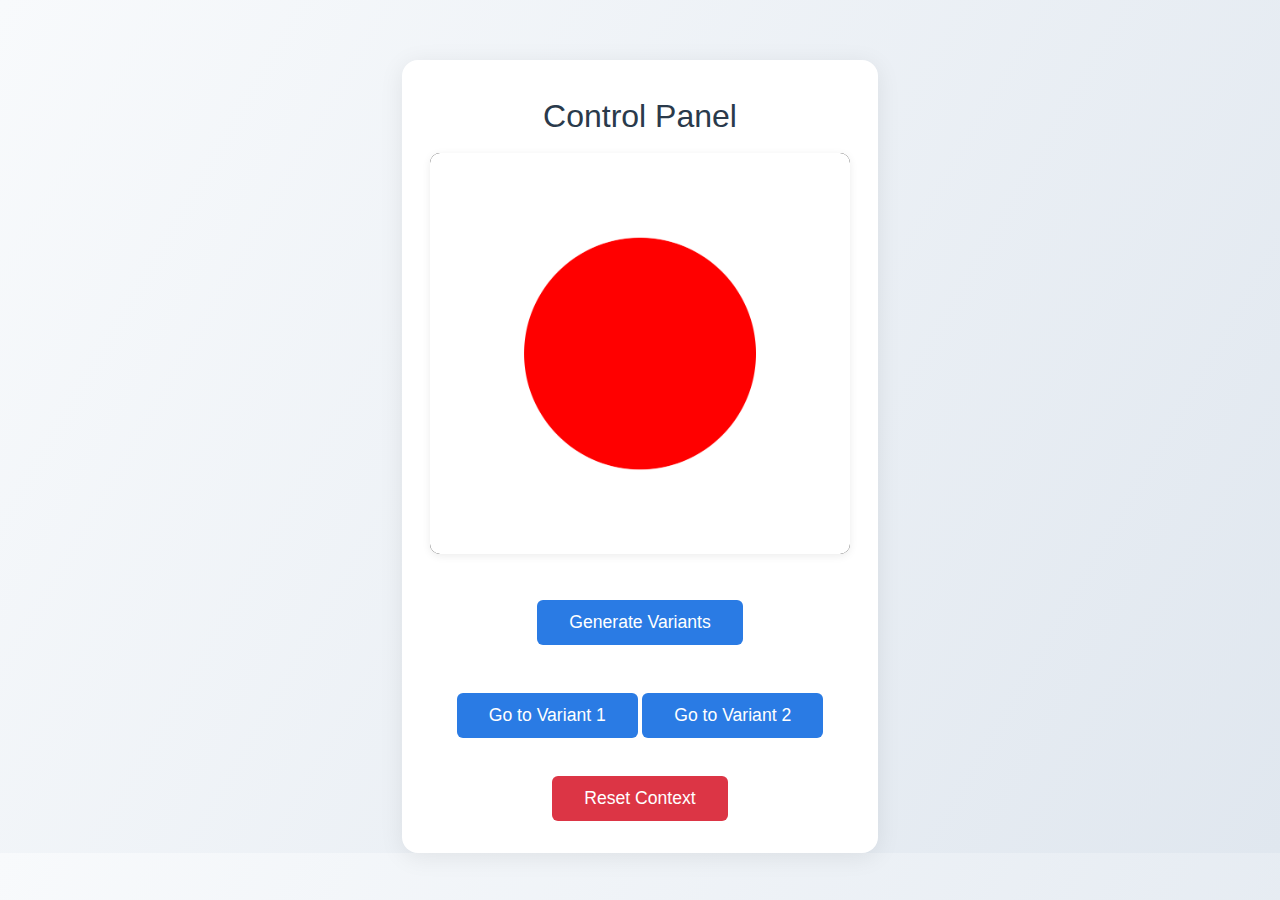
<file: index.html>
<!DOCTYPE html>
<html lang="en">

<head>
    <meta charset="UTF-8">
    <meta name="viewport" content="width=device-width, initial-scale=1.0">
    <title>Digital Prototype</title>
    <link rel="icon" type="image/png" href="CircleStart.png">
    <link rel="stylesheet" href="styles.css">
    <script src="script.js" defer></script>

</head>

<body>
    <div class="start-card">
        <div class="start-title">Control Panel</div>
        <div class="start-img" id="main-image-container">
            <img id="main-image" src="CircleStart.png" alt="Initial Image"
                style="max-width:100%;border-radius:10px;box-shadow:0 2px 8px rgba(0,0,0,0.08);">
        </div>
        <button class="start-btn" id="start-btn">Generate Variants</button>
        <button class="start-btn" id="gen-img-btn" style="margin-top:18px;display:none;">Generate Images</button>
        <div id="choose-variant" style="margin-top:18px; display:none;">
            <button class="start-btn" id="choose-v1">Choose Variant 1</button>
            <button class="start-btn" id="choose-v2">Choose Variant 2</button>
        </div>
        <div id="reflection" style="margin-top:18px;"></div>
        <div id="variant-links" style="margin-top:30px;">
            <button class="start-btn" onclick="window.open('variant1.html', '_blank')">Go to Variant 1</button>
            <button class="start-btn" onclick="window.open('variant2.html', '_blank')">Go to Variant 2</button>
        </div>
        <div style="margin-top:20px;">
            <button class="start-btn" id="reset-btn" style="background:#dc3545;" onclick="resetToStart()">Reset
                Context</button>
        </div>
    </div>

    <!-- Prompt History Section -->
    <div class="prompt-history-card" id="prompt-history" style="display:none;">
        <div class="prompt-history-title">DALL-E Prompts History</div>
        <div class="prompt-history-toggle">
            <button class="toggle-btn" id="toggle-history-btn" onclick="togglePromptHistory()">Show History</button>
        </div>
        <div id="prompt-history-content" style="display:none; max-height: 70vh; overflow-y: auto;">
            <div id="prompt-entries"></div>
        </div>
    </div>
</body>

</html>
</file>
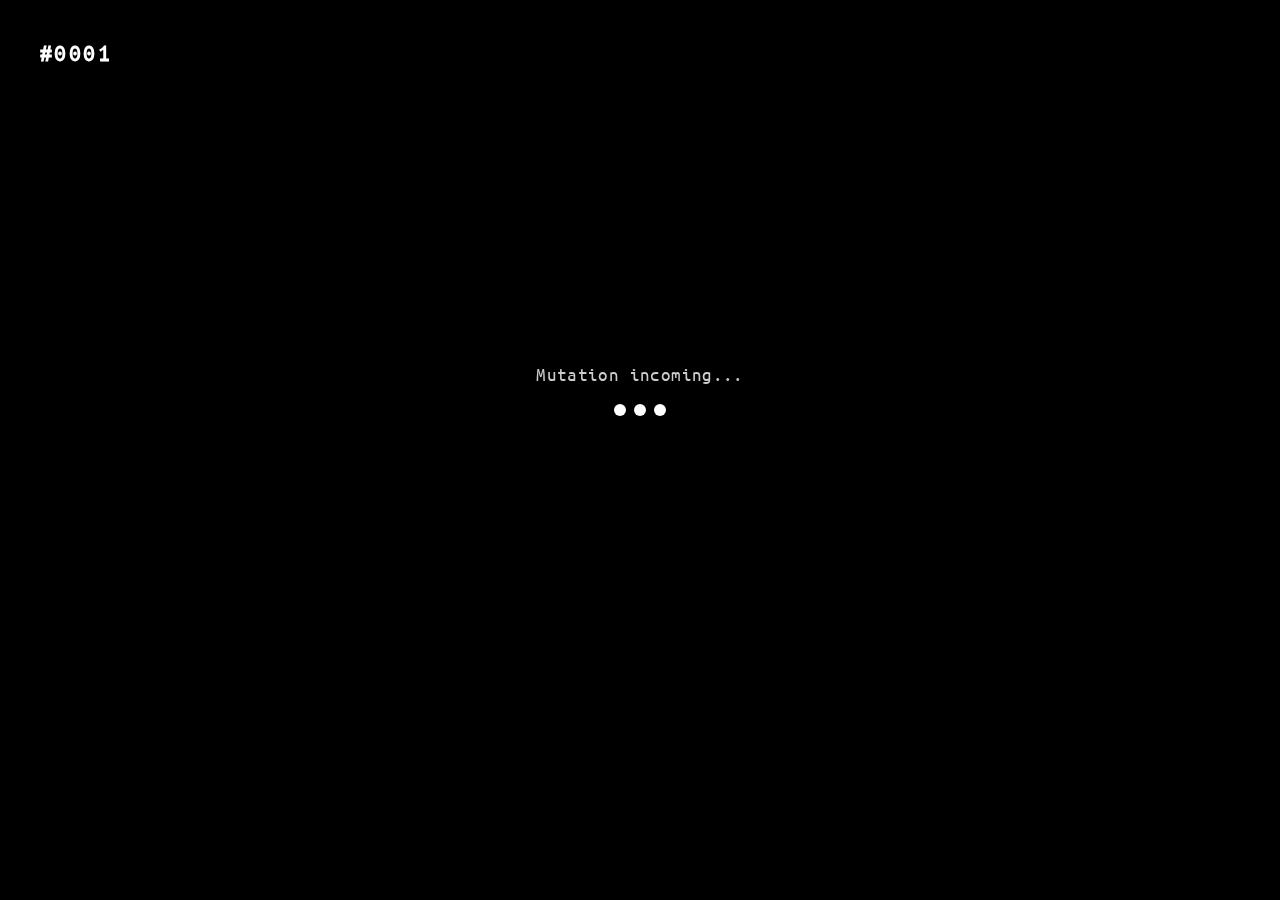
<file: variant1.html>
<!DOCTYPE html>
<html lang="en">

<head>
    <meta charset="UTF-8">
    <title>Variant 1 Image</title>
    <link rel="stylesheet" href="styles.css">
    <link rel="stylesheet" href="variant.css">
</head>

<body>
    <div id="iteration-number" class="iteration-number">#0001</div>
    <div id="variant-text" class="variant-text"></div>
    <div id="image-container" class="variant-img"></div>
    <script>
        // Function to update the view
        function updateVariant1View() {
            const variant1Text = localStorage.getItem('variant1_text') || '';
            const img1 = localStorage.getItem('variant1_img');

            console.log('🔍 VARIANT1: Displaying summary text:', variant1Text);

            // Update iteration number based on history length
            const history = JSON.parse(localStorage.getItem('history') || '[]');
            const iterationNumber = history.length + 1;
            const formattedNumber = iterationNumber.toString().padStart(4, '0');
            document.getElementById('iteration-number').textContent = `#${formattedNumber}`;

            // Show the summary text (which includes instruction)
            document.getElementById('variant-text').innerHTML = variant1Text.replace(/\n/g, '<br>');
            if (img1) {
                document.getElementById('image-container').innerHTML = `<img src="${img1}" alt="Variant 1 Image">`;
            } else {
                document.getElementById('image-container').innerHTML = `
                    <div class="loading-container">
                        <div class="loading-text">Mutation incoming...</div>
                        <div class="loading-dots">
                            <div class="loading-dot"></div>
                            <div class="loading-dot"></div>
                            <div class="loading-dot"></div>
                        </div>
                    </div>
                `;
            }
        }
        updateVariant1View();

        // Check for updates every few seconds in case instruction gets saved later
        setInterval(() => {
            updateVariant1View();
        }, 3000);

        // Function to show vote animation
        function showVoteAnimation() {
            // Remove any existing animation
            const existingFeedback = document.querySelector('.vote-feedback');
            if (existingFeedback) {
                existingFeedback.remove();
            }

            // Create new animation element
            const feedback = document.createElement('div');
            feedback.className = 'vote-feedback variant1';
            feedback.textContent = '+1';
            document.body.appendChild(feedback);

            // Remove the element after animation completes
            setTimeout(() => {
                if (feedback.parentNode) {
                    feedback.parentNode.removeChild(feedback);
                }
            }, 1800);
        }

        // Listen for vote events from main page
        window.addEventListener('storage', function (e) {
            if (e.key === 'variant1_img' || e.key === 'variant1_desc' || e.key === 'variant1_text' || e.key === 'history') {
                updateVariant1View();
            }

            // Check for vote trigger
            if (e.key === 'variant1_vote_trigger') {
                showVoteAnimation();
                // Clear the trigger
                localStorage.removeItem('variant1_vote_trigger');
            }
        });

        // Also listen for custom events (for same-page communication)
        window.addEventListener('message', function (e) {
            if (e.data && e.data.type === 'variant1_vote') {
                showVoteAnimation();
            }
        });

        // DEBUG: Test button (remove this in production)
        document.addEventListener('keydown', function (e) {
            if (e.key === '1') {
                showVoteAnimation();
            }
        });
    </script>
</body>

</html>
</file>
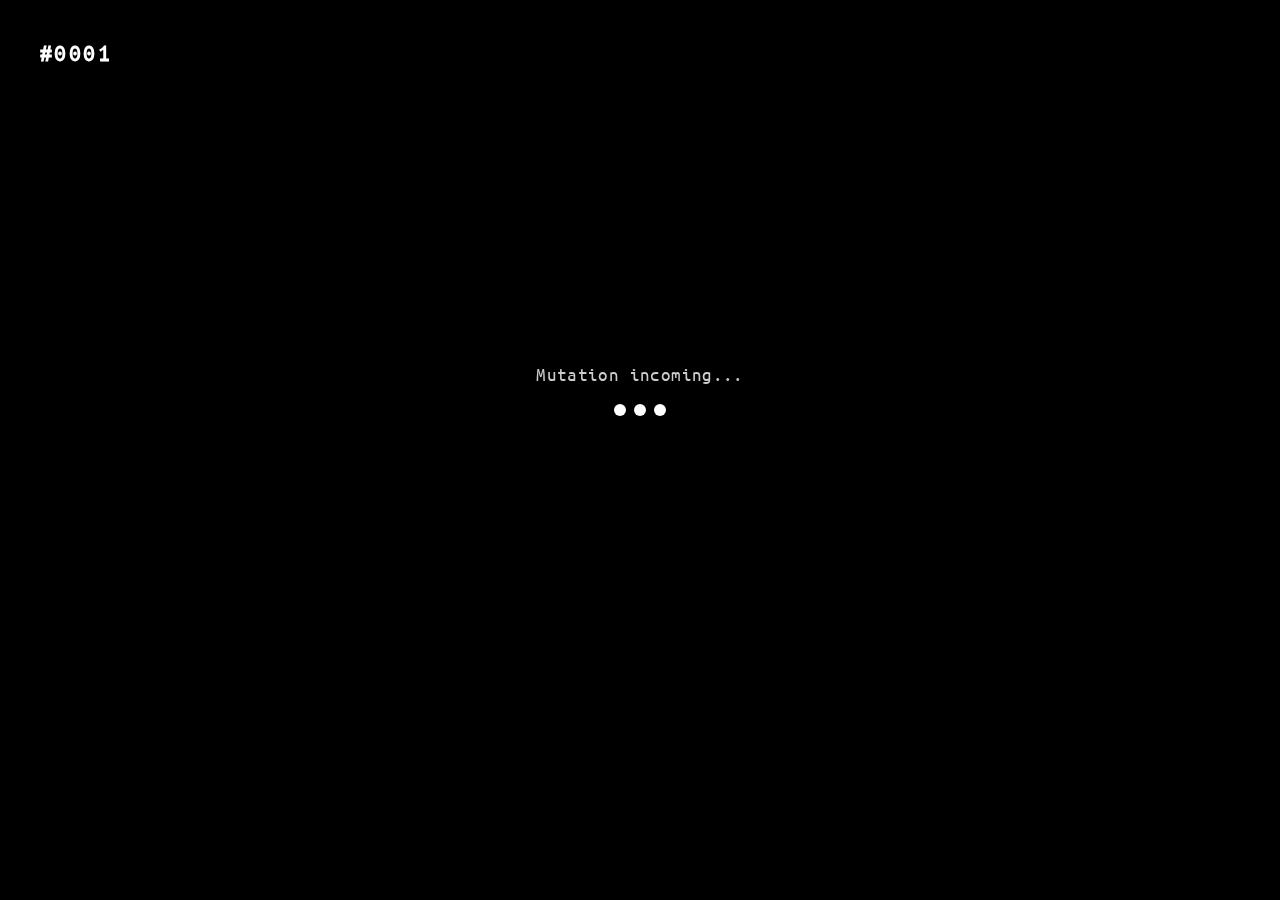
<file: variant2.html>
<!DOCTYPE html>
<html lang="en">

<head>
    <meta charset="UTF-8">
    <title>Variant 2 Image</title>
    <link rel="stylesheet" href="styles.css">
    <link rel="stylesheet" href="variant.css">
</head>

<body>
    <div id="iteration-number" class="iteration-number">#0001</div>
    <div id="variant-text" class="variant-text"></div>
    <div id="image-container" class="variant-img"></div>
    <script>
        // Show the text and image of variant 2 saved in localStorage
        const variant2 = localStorage.getItem('variant2_text');
        function updateVariant2View() {
            const variant2Text = localStorage.getItem('variant2_text') || '';
            const img2 = localStorage.getItem('variant2_img');

            console.log('🔍 VARIANT2: Displaying summary text:', variant2Text);

            // Update iteration number based on history length
            const history = JSON.parse(localStorage.getItem('history') || '[]');
            const iterationNumber = history.length + 1;
            const formattedNumber = iterationNumber.toString().padStart(4, '0');
            document.getElementById('iteration-number').textContent = `#${formattedNumber}`;

            // Show the summary text (which includes instruction)
            document.getElementById('variant-text').innerHTML = variant2Text.replace(/\n/g, '<br>');
            if (img2) {
                document.getElementById('image-container').innerHTML = `<img src="${img2}" alt="Variant 2 Image">`;
            } else {
                document.getElementById('image-container').innerHTML = `
                    <div class="loading-container">
                        <div class="loading-text">Mutation incoming...</div>
                        <div class="loading-dots">
                            <div class="loading-dot"></div>
                            <div class="loading-dot"></div>
                            <div class="loading-dot"></div>
                        </div>
                    </div>
                `;
            }
        }
        updateVariant2View();

        // Check for updates every few seconds in case instruction gets saved later
        setInterval(() => {
            updateVariant2View();
        }, 3000);

        // Function to show vote animation
        function showVoteAnimation() {
            // Remove any existing animation
            const existingFeedback = document.querySelector('.vote-feedback');
            if (existingFeedback) {
                existingFeedback.remove();
            }

            // Create new animation element
            const feedback = document.createElement('div');
            feedback.className = 'vote-feedback variant2';
            feedback.textContent = '+1';
            document.body.appendChild(feedback);

            // Remove the element after animation completes
            setTimeout(() => {
                if (feedback.parentNode) {
                    feedback.parentNode.removeChild(feedback);
                }
            }, 1800);
        }

        // Listen for vote events from main page
        window.addEventListener('storage', function (e) {
            if (e.key === 'variant2_img' || e.key === 'variant2_desc' || e.key === 'variant2_text' || e.key === 'history') {
                updateVariant2View();
            }

            // Check for vote trigger
            if (e.key === 'variant2_vote_trigger') {
                showVoteAnimation();
                // Clear the trigger
                localStorage.removeItem('variant2_vote_trigger');
            }
        });

        // Also listen for custom events (for same-page communication)
        window.addEventListener('message', function (e) {
            if (e.data && e.data.type === 'variant2_vote') {
                showVoteAnimation();
            }
        });

        // DEBUG: Test button (remove this in production)
        document.addEventListener('keydown', function (e) {
            if (e.key === '2') {
                showVoteAnimation();
            }
        });
    </script>
</body>

</html>
</file>
<file: styles.css>
/* Main image in index */
#main-image {
    width: 100%;
    max-width: 500px;
    height: auto;
    object-fit: contain;
    display: block;
    margin: 0 auto;
    background: #000;
}

body {
    font-family: Arial, sans-serif;
    margin: 0;
    padding: 0;
}

#container {
    display: flex;
    min-height: 100vh;
}

/* Original styles for variant pages - NOT for index.html */
.variant-prompt-history,
#discarded-history {
    width: 20vw;
    min-width: 180px;
    background: #f5f5f5;
    padding: 20px 10px;
    box-sizing: border-box;
    overflow-y: auto;
}

.variant-prompt-history {
    border-right: 2px solid #ddd;
    text-align: left;
}

#discarded-history {
    border-left: 2px solid #ddd;
    text-align: left;
}

#main-content {
    flex: 1;
    padding: 30px 10px 10px 10px;
    text-align: center;
    min-width: 350px;
}

.image-choice {
    display: inline-block;
    margin: 20px;
    vertical-align: top;
}

img {
    width: 1080px;
    height: 1920px;

    display: block;
    margin-bottom: 10px;
}

button {
    padding: 10px 20px;
    font-size: 16px;
    cursor: pointer;
}

#prompt-section {
    margin-bottom: 30px;
}

#prompt-input {
    width: 400px;
    padding: 8px;
    font-size: 16px;
}

.history-title {
    font-weight: bold;
    margin-bottom: 10px;
}

.history-list {
    font-size: 14px;
    line-height: 1.5;
    padding-left: 0;
    list-style: none;
}

.history-list li {
    margin-bottom: 10px;
    background: #fff;
    border-radius: 4px;
    padding: 8px;
    border: 1px solid #e0e0e0;
}

.modification-description {
    margin-top: 30px;
    font-size: 16px;
    background: #f9f9f9;
    border-radius: 6px;
    padding: 18px;
    display: inline-block;
    min-width: 60%;
}

.variant-choice {
    display: inline-block;
    width: 40%;
    margin: 10px;
    vertical-align: top;
    background: #f0f0f0;
    border-radius: 6px;
    padding: 12px;
    border: 1px solid #ddd;
}

#initial-image {
    display: flex;
    justify-content: center;
    align-items: center;
    margin-top: 30px;
}

body {
    background: linear-gradient(120deg, #f8fafc 0%, #e0e7ef 100%);
}

.start-card {
    background: #fff;
    border-radius: 16px;
    box-shadow: 0 4px 24px rgba(0, 0, 0, 0.08);
    max-width: 420px;
    margin: 60px auto 0 auto;
    padding: 38px 28px 32px 28px;
    text-align: center;
}

.start-title {
    font-size: 2em;
    color: #2a3a4b;
    margin-bottom: 18px;
}

.start-img {
    margin-bottom: 28px;
}

.start-btn {
    margin-top: 18px;
    background: #2a7be4;
    color: #fff;
    border: none;
    border-radius: 6px;
    font-size: 1.1em;
    padding: 12px 32px;
    cursor: pointer;
    transition: background 0.2s;
}

.start-btn:hover {
    background: #195bb5;
}

.prompt-history-card {
    background: #fff;
    border-radius: 16px;
    box-shadow: 0 4px 24px rgba(0, 0, 0, 0.08);
    width: calc(100% - 120px);
    margin: 30px 60px;
    padding: 28px;
}

.prompt-history-title {
    font-size: 1.5em;
    color: #2a3a4b;
    margin-bottom: 18px;
    text-align: center;
}

.prompt-history-toggle {
    text-align: center;
    margin-bottom: 20px;
}

.toggle-btn {
    background: #6c757d;
    color: #fff;
    border: none;
    border-radius: 6px;
    padding: 8px 16px;
    cursor: pointer;
    transition: background 0.2s;
}

.toggle-btn:hover {
    background: #5a6268;
}

.prompt-entry {
    background: #f8f9fa;
    border-left: 4px solid #007bff;
    border-radius: 8px;
    margin-bottom: 20px;
    padding: 20px;
    display: flex;
    gap: 20px;
    align-items: flex-start;
}

.prompt-entry-main {
    flex: 1;
}

.prompt-entry-header {
    font-weight: bold;
    color: #2a3a4b;
    margin-bottom: 12px;
    display: flex;
    justify-content: space-between;
    align-items: center;
}

.prompt-entry-type {
    background: #007bff;
    color: white;
    padding: 4px 12px;
    border-radius: 12px;
    font-size: 0.8em;
}

.prompt-entry-content {
    color: #2c3e50;
    font-family: 'Segoe UI', Tahoma, Geneva, Verdana, sans-serif;
    font-size: 0.95em;
    line-height: 1.6;
    white-space: pre-wrap;
    background: white;
    padding: 15px;
    border-radius: 6px;
    border: 1px solid #dee2e6;
}

.prompt-entry-timestamp {
    font-size: 0.8em;
    color: #6c757d;
}

.prompt-entry-images {
    display: flex;
    flex-direction: column;
    gap: 15px;
    min-width: 300px;
    max-width: 400px;
}

.prompt-entry-image {
    position: relative;
    border-radius: 8px;
    overflow: hidden;
    border: 2px solid #dee2e6;
}

.prompt-entry-image img {
    width: 100%;
    height: auto;
    max-height: 200px;
    object-fit: cover;
    display: block;
}

.choice-indicator {
    position: absolute;
    top: 8px;
    right: 8px;
    width: 16px;
    height: 16px;
    border-radius: 50%;
    border: 2px solid white;
    box-shadow: 0 2px 4px rgba(0, 0, 0, 0.3);
}

.choice-indicator.chosen {
    background-color: #28a745;
}

.choice-indicator.not-chosen {
    background-color: #dc3545;
}

.variant-label {
    position: absolute;
    bottom: 8px;
    left: 8px;
    background: rgba(0, 0, 0, 0.7);
    color: white;
    padding: 2px 8px;
    border-radius: 4px;
    font-size: 0.7em;
    font-weight: bold;
}
</file>
<file: variant.css>
@font-face {
            font-family: 'UbuntuMono';
            src: url('UbuntuMono-Regular.ttf') format('truetype');
            font-weight: normal;
            font-style: normal;
            font-display: swap;
        }

        html,
        body {
            overflow: hidden;
        }


        body::-webkit-scrollbar {
            display: none;
        }

        body {
            -ms-overflow-style: none;
            scrollbar-width: none;
        }

        html,
        body {
            height: 100%;
            margin: 0;
            padding: 0;
        }

        body {
            background: #000;
            color: #fff;
            min-height: 100vh;
            font-family: Arial, sans-serif;
        }

        .variant-text {
            font-family: 'UbuntuMono', 'Courier New', monospace;
            font-size: 2.2em;
            text-align: left;
            position: fixed;
            bottom: 50px;
            left: 40px;
            right: 40px;
            width: auto;
            font-weight: 400;
            letter-spacing: 0.02em;
            z-index: 10;
            padding: 30px 40px 30px 40px;
            line-height: 1.3;
            min-height: calc(1.3em * 6 + 60px);
            /* 6 lines + padding for text + instruction */
            overflow-y: auto;
            /* Allow scrolling if text is too long */
            box-sizing: border-box;

            /* White text on black background */
            color: white;
            background: rgba(0, 0, 0, 0.85);
            backdrop-filter: blur(10px);
            border-radius: 12px;
            box-shadow: 0 8px 32px rgba(0, 0, 0, 0.6);
        }

        .iteration-number {
            font-family: 'UbuntuMono', 'Courier New', monospace;
            font-size: 1.5em;
            text-align: left;
            position: fixed;
            top: 40px;
            left: 40px;
            font-weight: 600;
            letter-spacing: 0.1em;
            z-index: 10;
            color: white;
            mix-blend-mode: difference;
            filter: contrast(2) brightness(1.5);
        }

        .variant-img {
            display: flex;
            justify-content: center;
            align-items: flex-start;
            height: calc(100vh - 120px);
            width: 100vw;
            position: fixed;
            top: 0;
            left: 0;
            z-index: 1;
        }

        .variant-img img {
            width: 100vw;
            height: 100vh;
            object-fit: cover;
            /* Changed from contain to cover to fill the entire screen */
            border-radius: 0;
            box-shadow: none;
            background: #000;
            display: block;
        }

        .home-btn {
            position: fixed;
            right: 40px;
            bottom: 40px;
            background: rgba(34, 34, 34, 0.9);
            color: #fff;
            border: none;
            border-radius: 8px;
            font-size: 1.1em;
            /* Increased for large monitors */
            padding: 12px 24px;
            cursor: pointer;
            opacity: 0.8;
            z-index: 20;
            box-shadow: 0 4px 16px rgba(0, 0, 0, 0.4);
            transition: all 0.2s;
            backdrop-filter: blur(10px);
        }

        .home-btn:hover {
            opacity: 1;
        }

        /* Loading animation */
        .loading-container {
            display: flex;
            flex-direction: column;
            align-items: center;
            justify-content: center;
            height: 100%;
            color: #fff;
        }

        .loading-text {
            font-family: 'UbuntuMono', 'Courier New', monospace;
            font-size: 1.2em;
            margin-bottom: 20px;
            color: #ccc;
            letter-spacing: 0.02em;
        }

        .loading-dots {
            display: flex;
            gap: 8px;
        }

        .loading-dot {
            width: 12px;
            height: 12px;
            border-radius: 50%;
            background-color: #ffffff;
            animation: pulse 1.5s infinite ease-in-out;
        }

        .loading-dot:nth-child(1) {
            animation-delay: -0.3s;
        }

        .loading-dot:nth-child(2) {
            animation-delay: -0.15s;
        }

        .loading-dot:nth-child(3) {
            animation-delay: 0s;
        }

        @keyframes pulse {

            0%,
            80%,
            100% {
                transform: scale(0.8);
                opacity: 0.5;
            }

            40% {
                transform: scale(1.2);
                opacity: 1;
            }
        }

        /* Optimizations for vertical monitors 2160x3840 */
        @media screen and (min-width: 2000px) and (min-height: 3000px) {
            .variant-text {
                font-size: 3em;
                /* Even larger for 4K vertical monitors */
                font-weight: 500;
                /* Slightly bolder for large screens */
                bottom: 80px;
                left: 60px;
                right: 60px;
                padding: 40px 60px 40px 60px;
                letter-spacing: 0.03em;
                /* Increased spacing for large monitors */
                min-height: calc(1.3em * 6 + 80px);
                /* 6 lines + padding for large screens */
                border-radius: 16px;
                box-shadow: 0 12px 48px rgba(0, 0, 0, 0.7);
            }

            .iteration-number {
                font-size: 2em;
                top: 60px;
                left: 60px;
            }

            .home-btn {
                font-size: 1.3em;
                padding: 16px 32px;
                right: 60px;
                bottom: 60px;
            }
        }

        /* Vote feedback animation */
        .vote-feedback {
            font-family: 'UbuntuMono', 'Courier New', monospace;
            position: fixed;
            top: 50%;
            left: 50%;
            transform: translate(-50%, -50%);
            font-size: 8em;
            font-weight: bold;
            color: white;
            mix-blend-mode: difference;
            filter: contrast(2) brightness(1.5);
            z-index: 100;
            pointer-events: none;
            opacity: 0;
            animation: voteAnimation 1.8s cubic-bezier(0.25, 0.1, 0.25, 1) forwards;
        }

        @keyframes voteAnimation {
            0% {
                opacity: 0;
                transform: translate(-50%, -50%) scale(0.5);
            }

            15% {
                opacity: 1;
                transform: translate(-50%, -50%) scale(1.2);
            }

            100% {
                opacity: 0;
                transform: translate(30%, -120%) scale(0.6);
            }
        }

        /* Alternative mix-blend-mode options (uncomment to try):
        
        Option 1 - Exclusion (softer contrast):
        mix-blend-mode: exclusion;
        filter: contrast(1.8) brightness(1.3);
        
        Option 2 - Overlay (adapts to underlying colors):
        mix-blend-mode: overlay;
        filter: contrast(2.5) brightness(2);
        
        Option 3 - Hard-light (strong contrast):
        mix-blend-mode: hard-light;
        filter: contrast(3) brightness(1.8);
        
        */



        /* Hide scrollbar in all browsers */
        html {
            scrollbar-width: none;
            /* Firefox */
            -ms-overflow-style: none;
            /* Internet Explorer 10+ */
        }

        html::-webkit-scrollbar {
            /* WebKit */
            display: none;
        }
</file>
